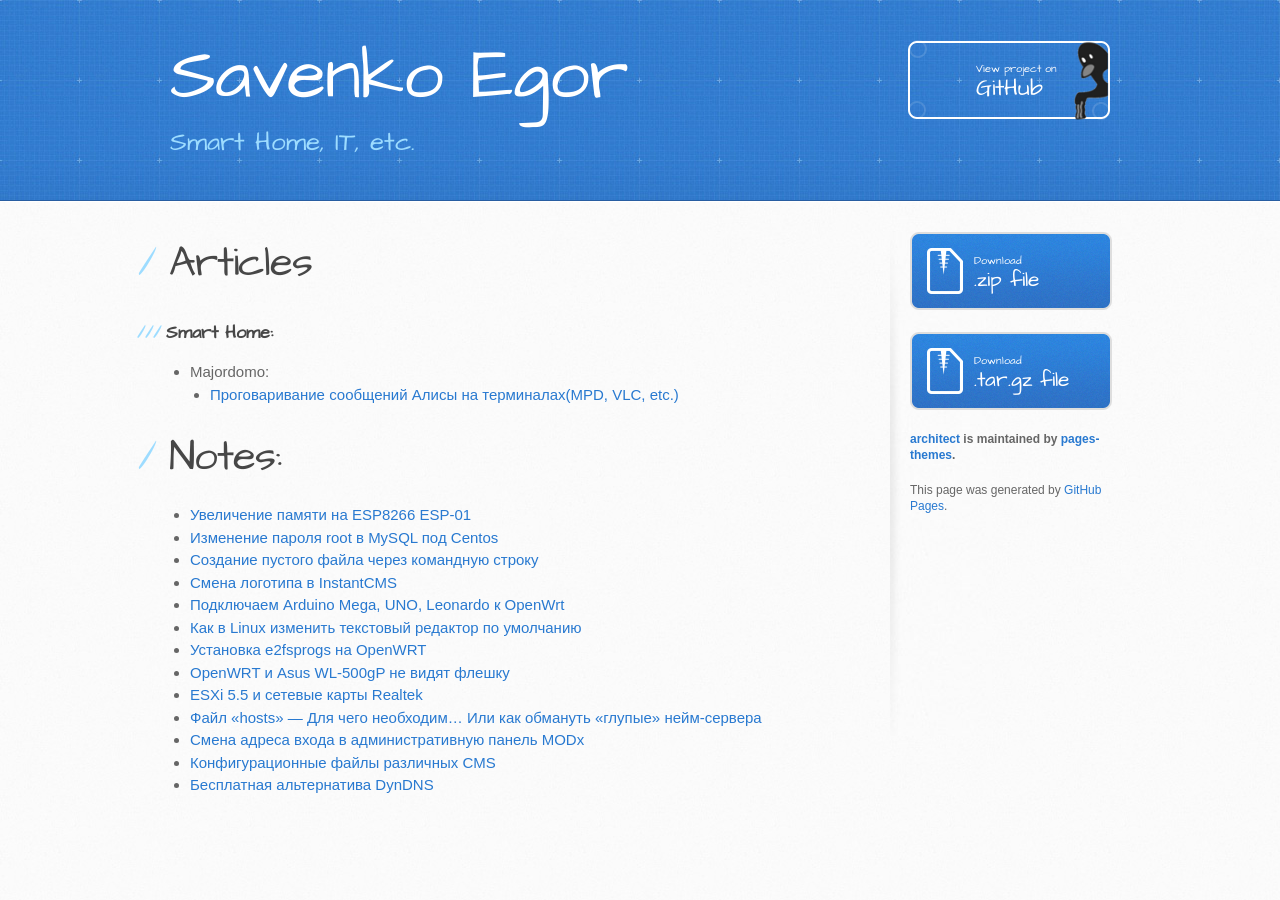
<file: index.html>
<!DOCTYPE html>
<html lang="en-US">
  <head>
  <meta charset='utf-8'>
  <meta http-equiv="X-UA-Compatible" content="chrome=1">
  <link rel="shortcut icon" type="image/x-icon" href="favicon.ico">
  <meta name="viewport" content="width=device-width, initial-scale=1, maximum-scale=1">
  <link href='https://fonts.googleapis.com/css?family=Architects+Daughter' rel='stylesheet' type='text/css'>
  <link rel="stylesheet" href="stylesheets/style.css?v=aa5c3cf3eb3cb76ac712fdf2b5cfe0322f2d9ef8" media="screen" type="text/css">
  <link rel="stylesheet" href="stylesheets/print.css" media="print" type="text/css">

  <!--[if lt IE 9]>
  <script src="//html5shiv.googlecode.com/svn/trunk/html5.js"></script>
  <![endif]-->

  <!-- Begin Jekyll SEO tag v2.3.0 -->
  <title>Egor Savenko GitHub Pages.</title>
  <meta property="og:title" content="Architect theme" />
  <meta property="og:locale" content="en_US" />
  <meta name="description" content="Architect is a theme for GitHub Pages." />
  <meta property="og:description" content="Architect is a theme for GitHub Pages." />
  <link rel="canonical" href="https://pages-themes.github.io/architect/" />
  <meta property="og:url" content="https://pages-themes.github.io/architect/" />
  <meta property="og:site_name" content="Architect theme" />
  <script type="application/ld+json">
  {"name":"Architect theme","description":"Architect is a theme for GitHub Pages.","author":null,"@type":"WebSite","url":"https://pages-themes.github.io/architect/","image":null,"publisher":null,"headline":"Architect theme","dateModified":null,"datePublished":null,"sameAs":null,"mainEntityOfPage":null,"@context":"http://schema.org"}</script>
  <!-- End Jekyll SEO tag -->

  </head>
<body>
    <header>
      <div class="inner">
          <a href="https://savenko.github.io/">
          <h1>Savenko Egor</h1>
        </a>
        <h2>Smart Home, IT, etc.</h2>
          <a href="https://github.com/savenko-egor/savenko.github.io" class="button"><small>View project on</small> GitHub</a>
      </div>
    </header>

    <div id="content-wrapper">
      <div class="inner clearfix">
        <section id="main-content">
          <h1 id="header-1"><a href="#header-1"></a>Articles</h1>
          <h3 id="and-a-nested-list">Smart Home:</h3>
          <ul>
            <li>Majordomo:</li>
            <ul>
              <li><a href="articles/majordomo_mpd_vlc_terminals.html">Проговаривание сообщений Алисы на терминалах(MPD, VLC, etc.)</a></li>
              <!-- <li><a href="#">EXAMPLE</a></li> -->
            </ul>
          </ul>
          <h1 id="header-1"><a href="#header-1"></a>Notes:</h1>
          <ul>
            <li><a href="notes/esp8266_increase_memory.html">Увеличение памяти на ESP8266 ESP-01</a></li>
            <li><a href="notes/root_password_mysql.html">Изменение пароля root в MySQL под Centos</a></li>
            <li><a href="notes/use_dd_util.html">Создание пустого файла через командную строку</a></li>
            <li><a href="notes/instantcms_logo.html">Смена логотипа в InstantCMS</a></li>
            <li><a href="notes/openwrt_arduino.html">Подключаем Arduino Mega, UNO, Leonardo к OpenWrt</a></li>
            <li><a href="notes/default_editor.html">Как в Linux изменить текстовый редактор по умолчанию</a></li>
            <li><a href="notes/openwrt_e2fsprogs.html">Установка e2fsprogs на OpenWRT</a></li>
            <li><a href="notes/openwrt_wl-500gp_usb_flash.html">OpenWRT и Asus WL-500gP не видят флешку</a></li>
            <li><a href="notes/esxi5.5_realtek.html">ESXi 5.5 и сетевые карты Realtek</a></li>
            <li><a href="notes/hosts_file.html">Файл «hosts» — Для чего необходим… Или как обмануть «глупые» нейм-сервера</a></li>
            <li><a href="notes/modx_change_workroom_link.html">Смена адреса входа в административную панель MODx</a></li>
            <li><a href="notes/cms_config_file.html">Конфигурационные файлы различных CMS</a></li>
            <li><a href="notes/dyndns_free.html">Бесплатная альтернатива DynDNS</a></li>
            <!-- <li><a href="#">EXAMPLE</a></li> -->
          </ul>
        </section>

                <aside id="sidebar">
                    <a href="https://github.com/pages-themes/architect/zipball/master" class="button">
                        <small>Download</small>
                        .zip file
                    </a>
                    <a href="https://github.com/pages-themes/architect/tarball/master" class="button">
                        <small>Download</small>
                        .tar.gz file
                    </a>
                    <p class="repo-owner"><a href="https://github.com/pages-themes/architect">architect</a> is maintained by <a href="https://github.com/pages-themes">pages-themes</a>.</p>
                    <p>This page was generated by <a href="https://pages.github.com">GitHub Pages</a>.</p>
                </aside>
            </div>
        </div>
    </body>
</html>
</file>
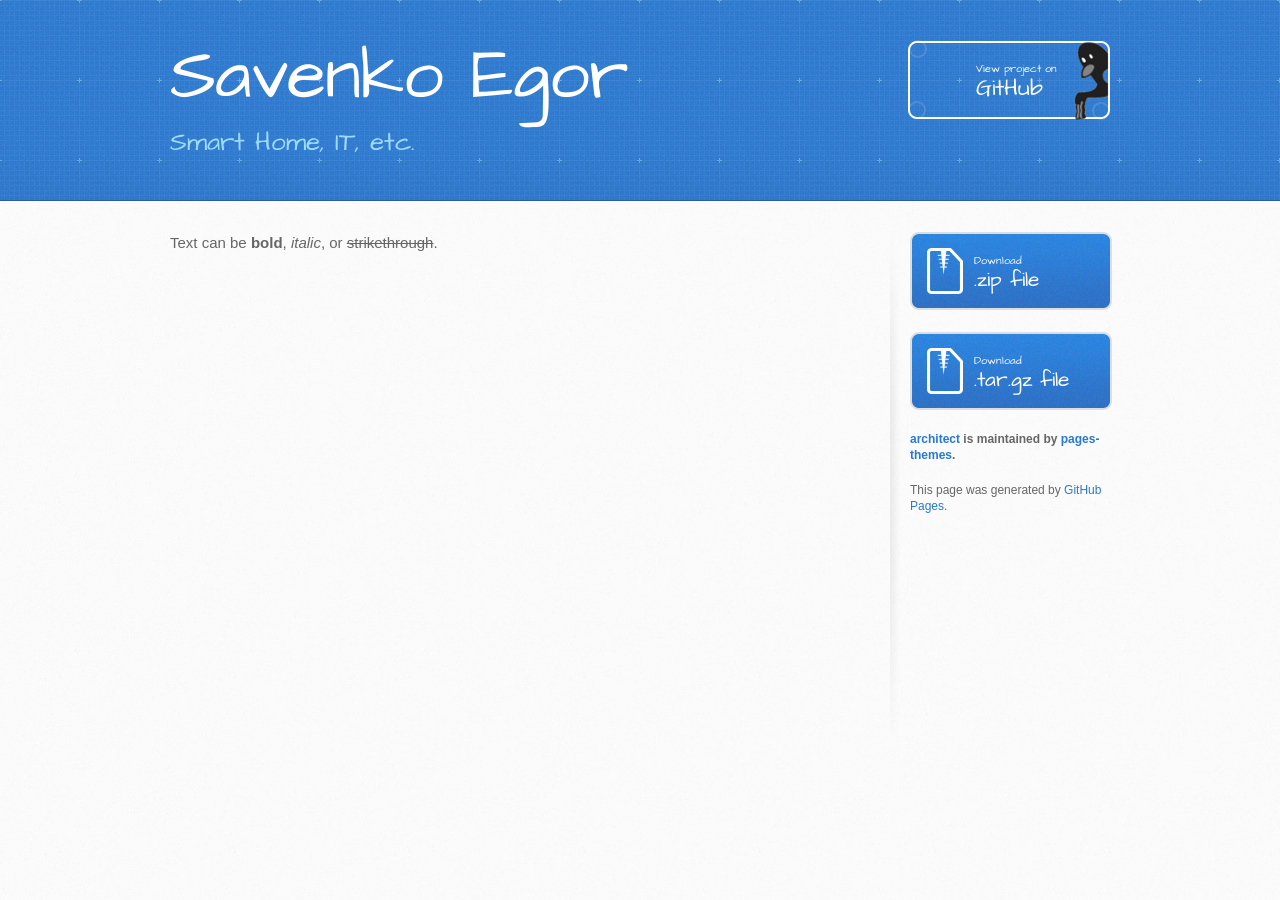
<file: articles/example_article.html>
<!DOCTYPE html>
<html lang="en-US">
    <head>
        <meta charset='utf-8'>
        <meta http-equiv="X-UA-Compatible" content="chrome=1">
        <link rel="shortcut icon" type="image/x-icon" href="../favicon.ico">
        <meta name="viewport" content="width=device-width, initial-scale=1, maximum-scale=1">
        <link href='https://fonts.googleapis.com/css?family=Architects+Daughter' rel='stylesheet' type='text/css'>
        <link rel="stylesheet" href="../stylesheets/style.css?v=aa5c3cf3eb3cb76ac712fdf2b5cfe0322f2d9ef8" media="screen" type="text/css">
        <link rel="stylesheet" href="../stylesheets/print.css" media="print" type="text/css">

        <!--[if lt IE 9]>
        <script src="//html5shiv.googlecode.com/svn/trunk/html5.js"></script>
        <![endif]-->

        <!-- Begin Jekyll SEO tag v2.3.0 -->
        <title>EXAMPLE_TITLE</title>
        <meta property="og:title" content="Architect theme" />
        <meta property="og:locale" content="en_US" />
        <meta name="description" content="Architect is a theme for GitHub Pages." />
        <meta property="og:description" content="Architect is a theme for GitHub Pages." />
        <link rel="canonical" href="https://pages-themes.github.io/architect/" />
        <meta property="og:url" content="https://pages-themes.github.io/architect/" />
        <meta property="og:site_name" content="Architect theme" />
        <script type="application/ld+json">
        {"name":"Architect theme","description":"Architect is a theme for GitHub Pages.","author":null,"@type":"WebSite","url":"https://pages-themes.github.io/architect/","image":null,"publisher":null,"headline":"Architect theme","dateModified":null,"datePublished":null,"sameAs":null,"mainEntityOfPage":null,"@context":"http://schema.org"}</script>
        <!-- End Jekyll SEO tag -->
    </head>
    <body>
        <header>
            <div class="inner">
                <a href="https://savenko.github.io/">
                    <h1>Savenko Egor</h1>
                </a>
                <h2>Smart Home, IT, etc.</h2>
                <a href="https://github.com/savenko-egor/savenko.github.io" class="button"><small>View project on</small> GitHub</a>
            </div>
        </header>

        <div id="content-wrapper">
            <div class="inner clearfix">
                <section id="main-content">
                    <p>Text can be <strong>bold</strong>, <em>italic</em>, or <del>strikethrough</del>.</p>

                </section>
                <aside id="sidebar">
                    <a href="https://github.com/pages-themes/architect/zipball/master" class="button">
                        <small>Download</small>
                        .zip file
                    </a>
                    <a href="https://github.com/pages-themes/architect/tarball/master" class="button">
                        <small>Download</small>
                        .tar.gz file
                    </a>
                    <p class="repo-owner"><a href="https://github.com/pages-themes/architect">architect</a> is maintained by <a href="https://github.com/pages-themes">pages-themes</a>.</p>
                    <p>This page was generated by <a href="https://pages.github.com">GitHub Pages</a>.</p>
                </aside>
            </div>
        </div>
    </body>
</html>
</file>
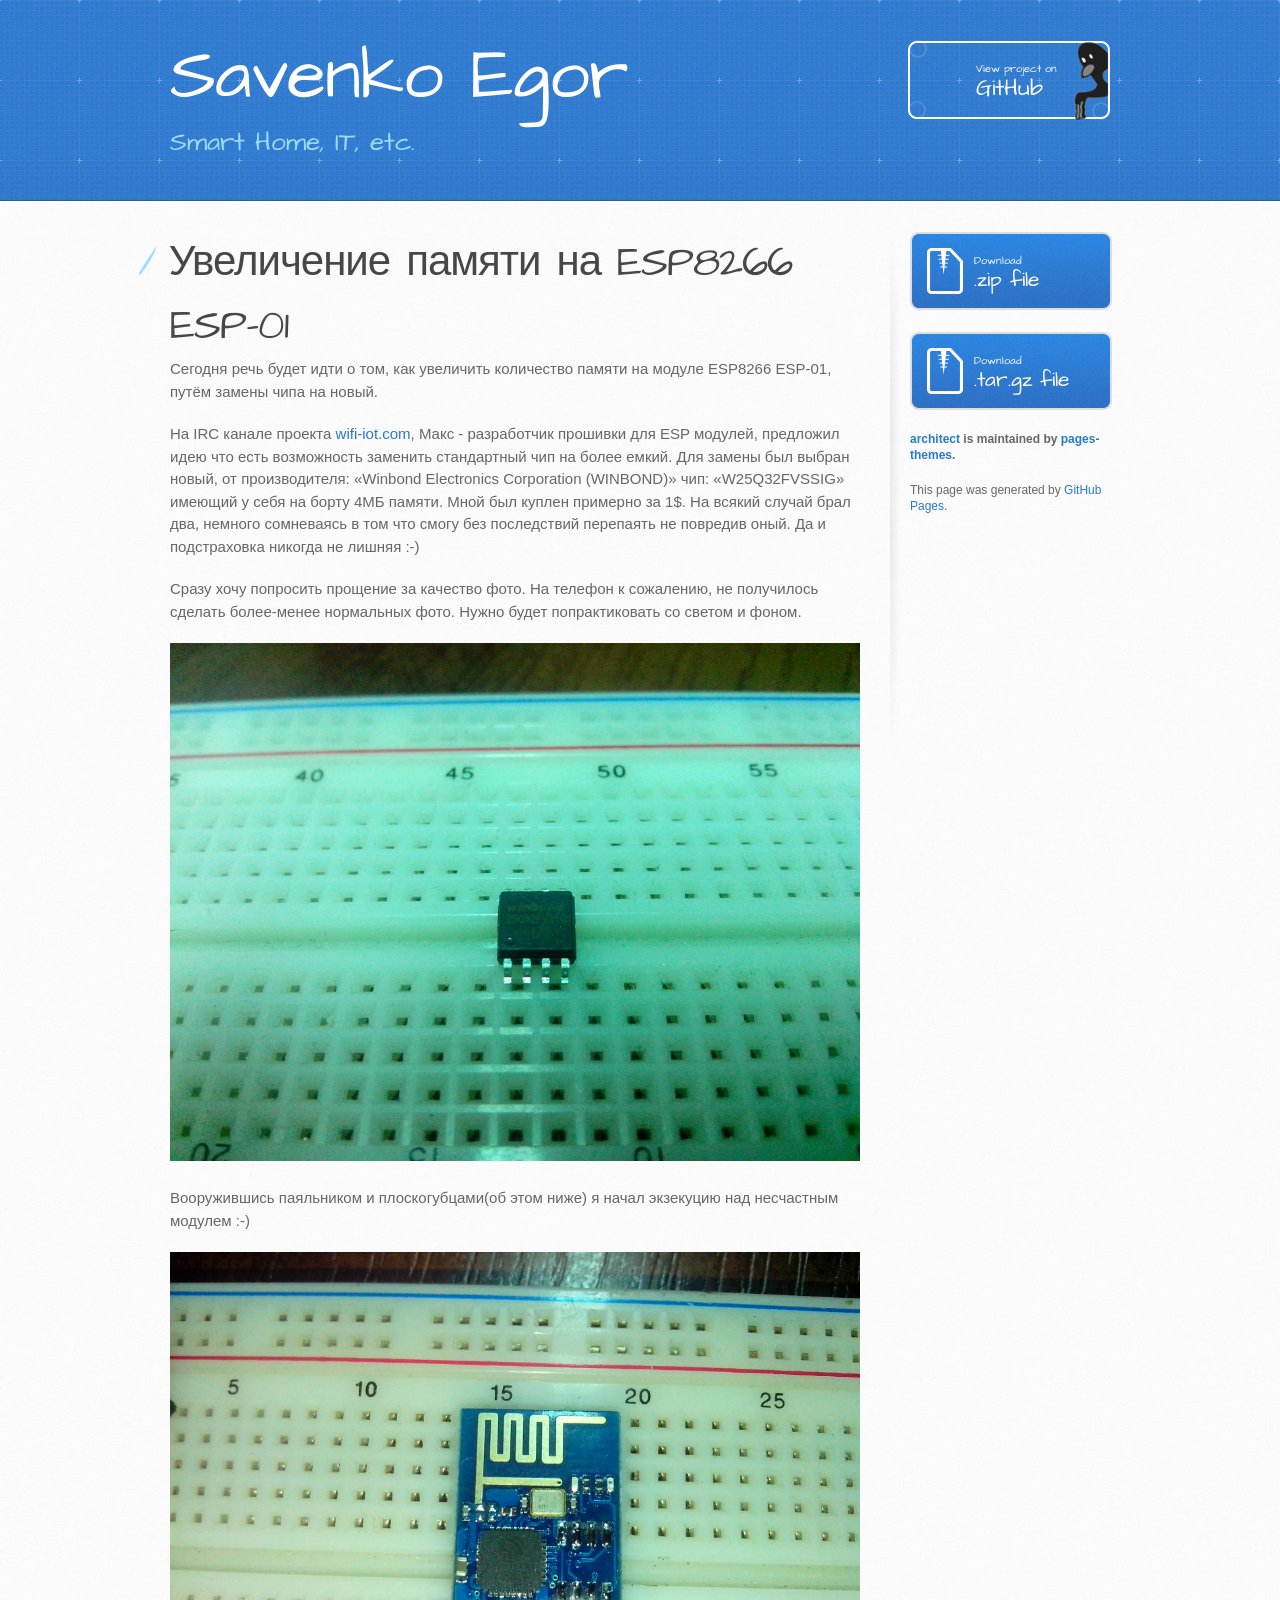
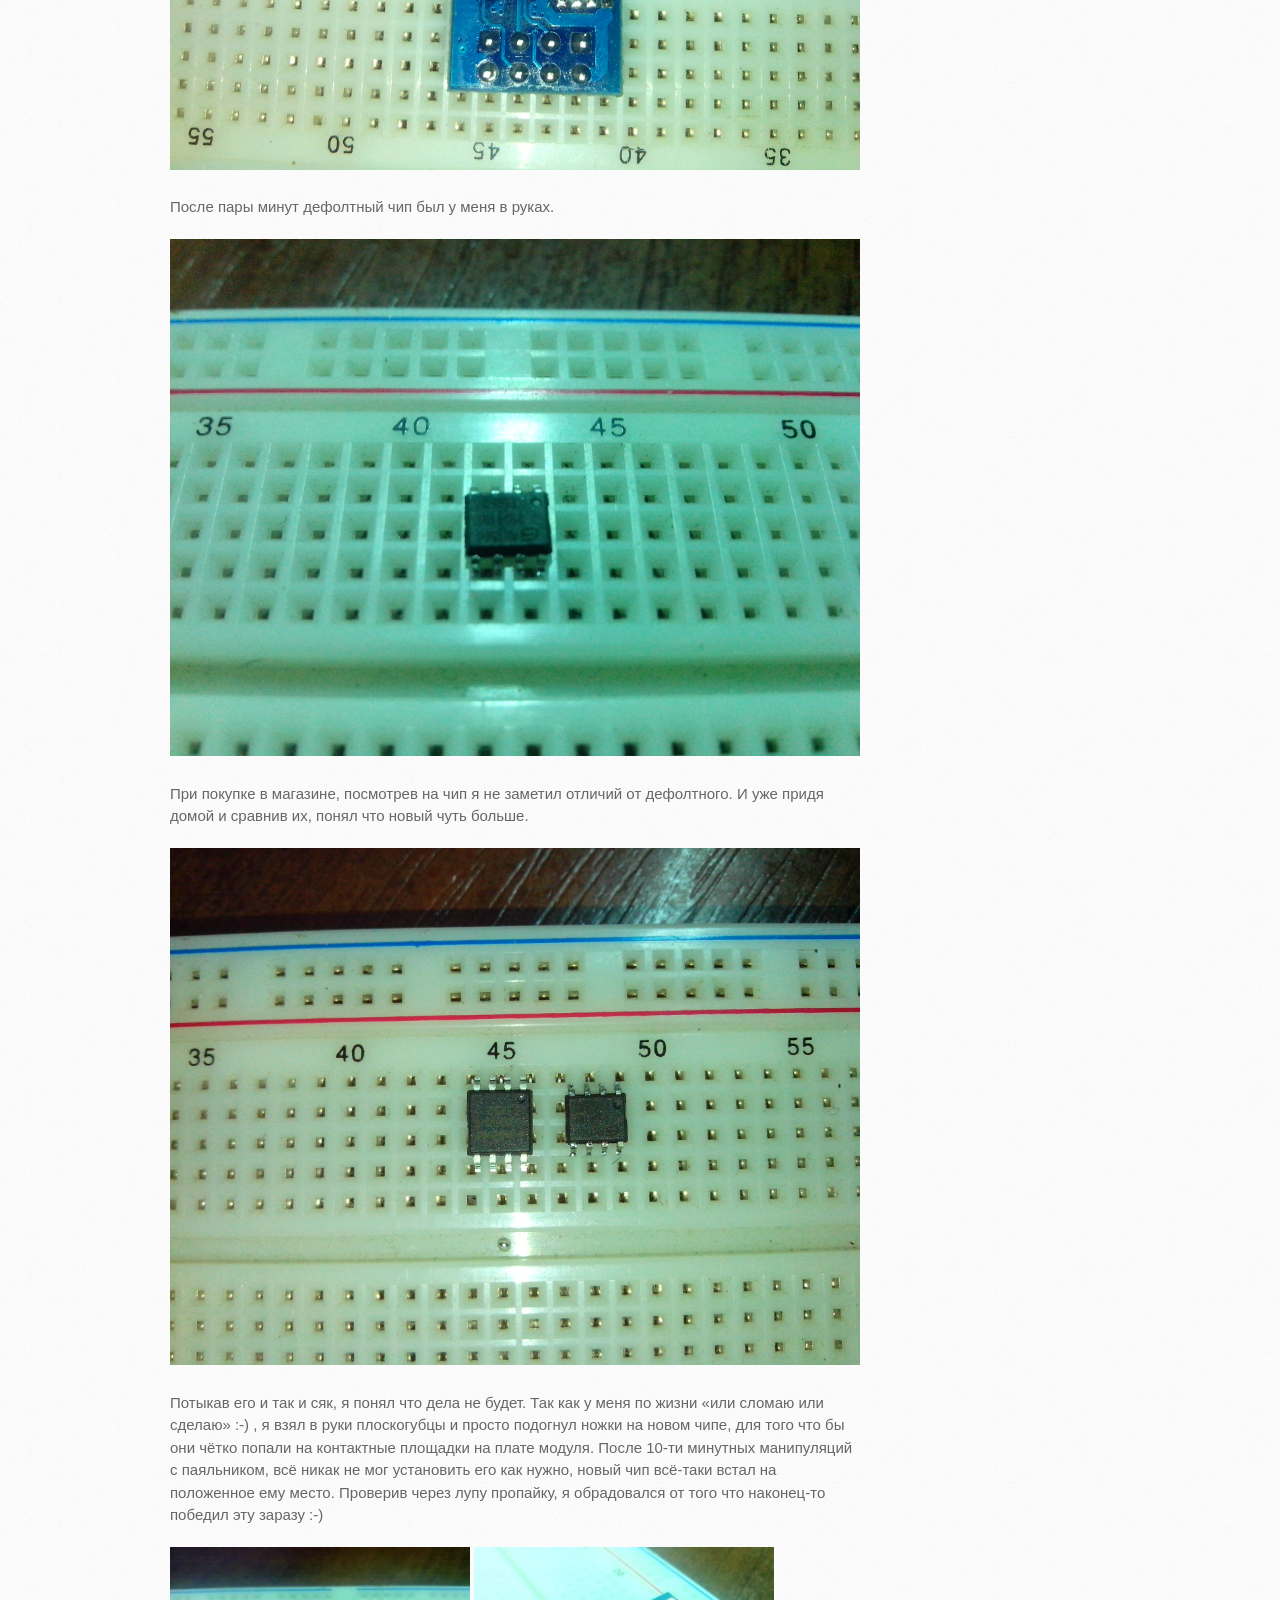
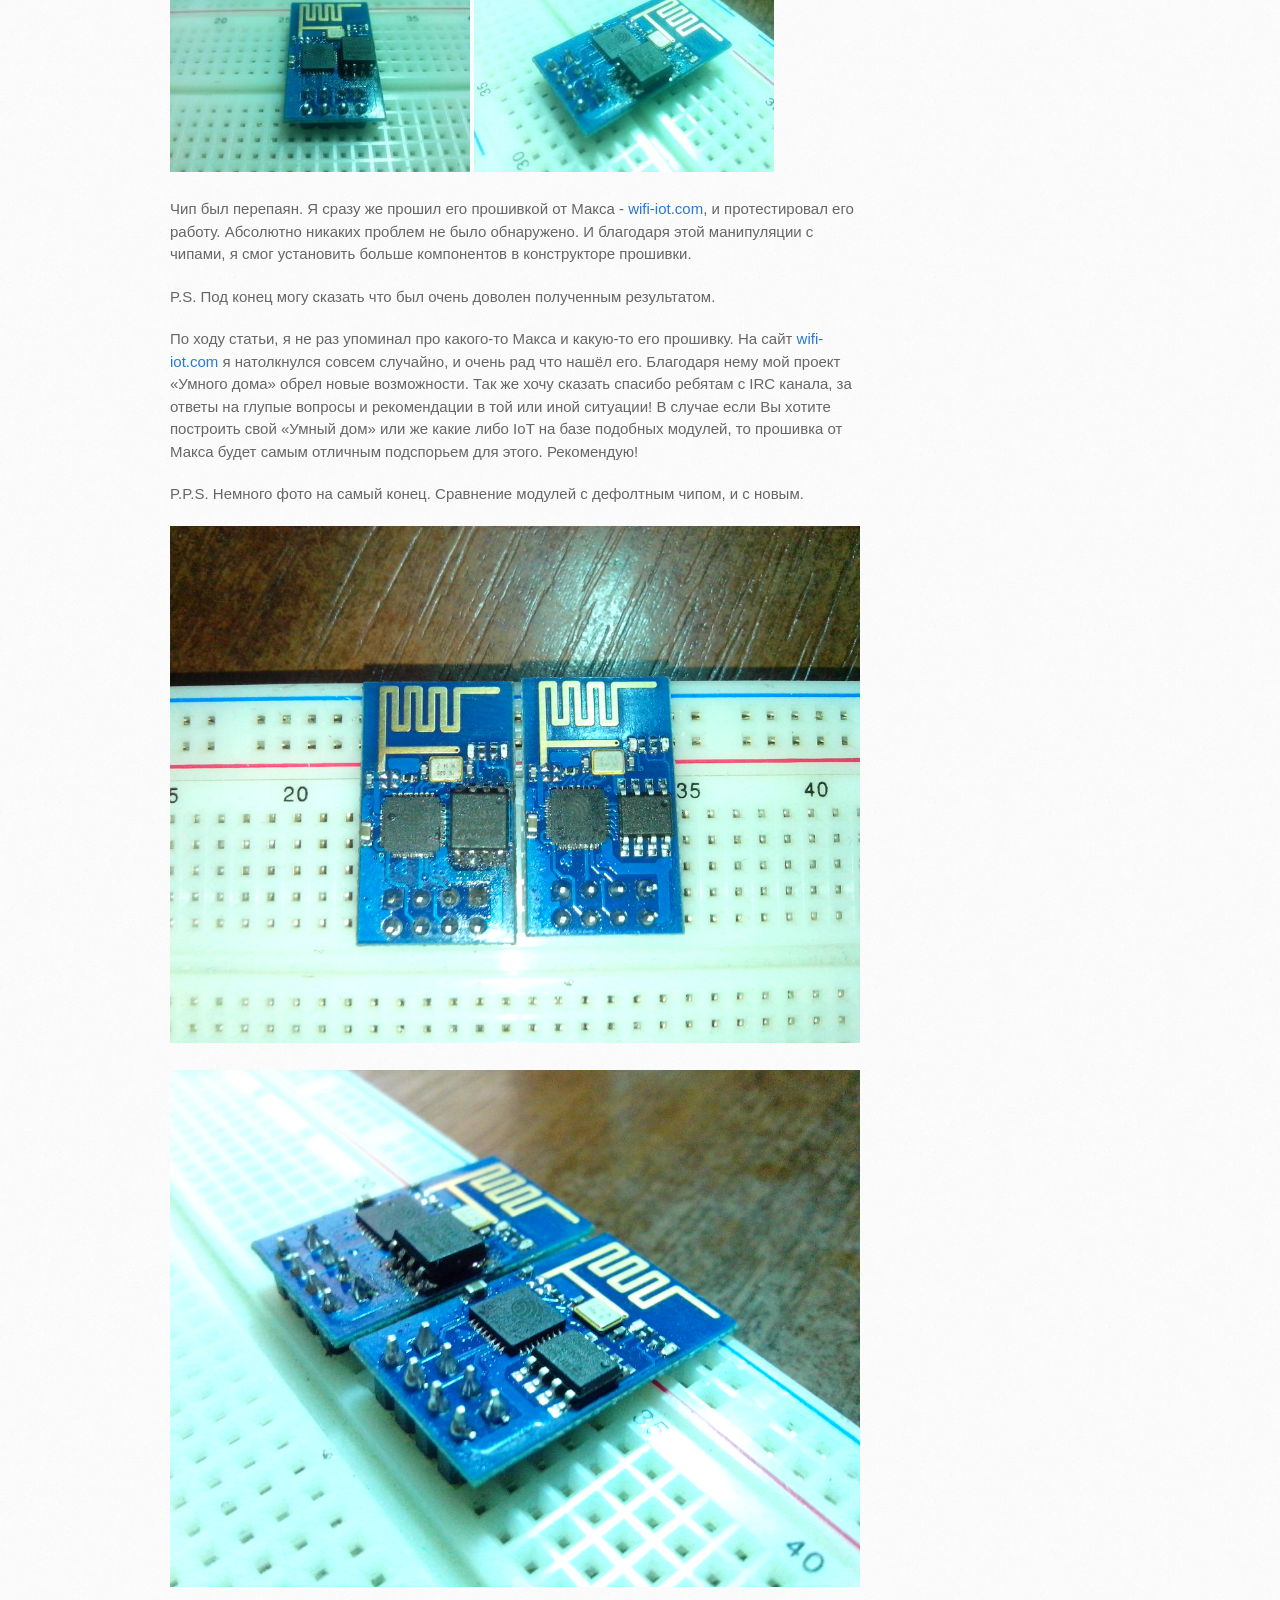
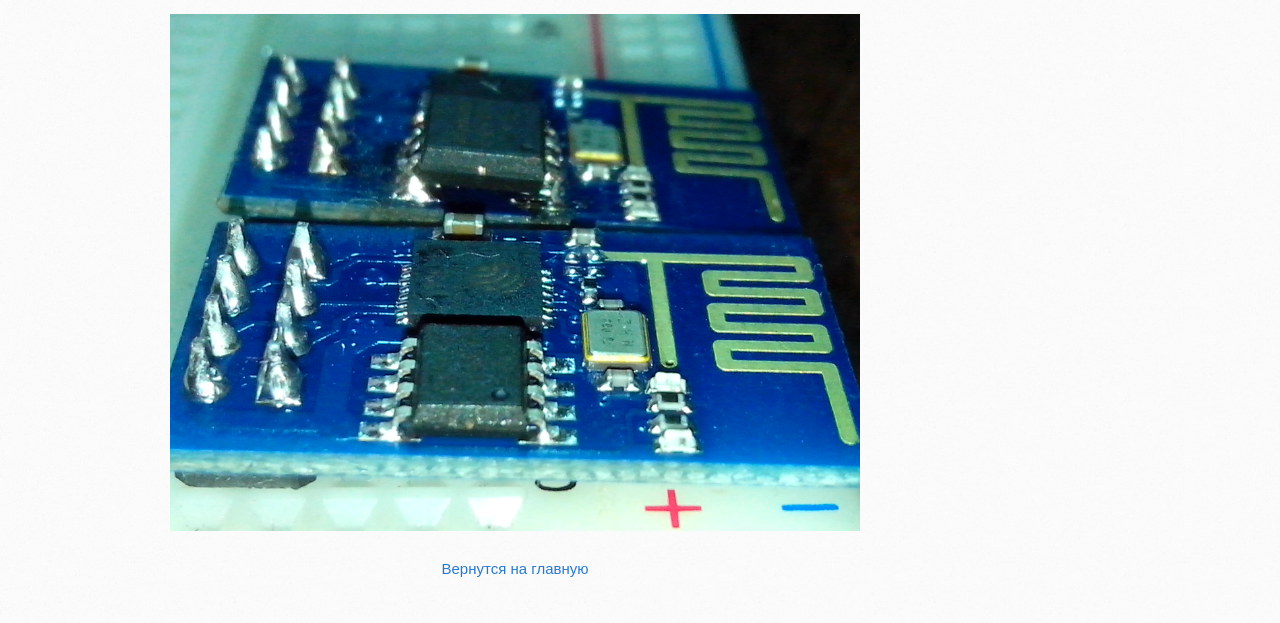
<file: notes/esp8266_increase_memory.html>
<!DOCTYPE html>
<html lang="en-US">
    <head>
        <meta charset='utf-8'>
        <meta http-equiv="X-UA-Compatible" content="chrome=1">
        <link rel="shortcut icon" type="image/x-icon" href="../favicon.ico">
        <meta name="viewport" content="width=device-width, initial-scale=1, maximum-scale=1">
        <link href='https://fonts.googleapis.com/css?family=Architects+Daughter' rel='stylesheet' type='text/css'>
        <link rel="stylesheet" href="../stylesheets/style.css?v=aa5c3cf3eb3cb76ac712fdf2b5cfe0322f2d9ef8" media="screen" type="text/css">
        <link rel="stylesheet" href="../stylesheets/print.css" media="print" type="text/css">

        <!--[if lt IE 9]>
        <script src="//html5shiv.googlecode.com/svn/trunk/html5.js"></script>
        <![endif]-->

        <!-- Begin Jekyll SEO tag v2.3.0 -->
        <title>Увеличение памяти на ESP8266 ESP-01</title>
        <meta property="og:title" content="Architect theme" />
        <meta property="og:locale" content="en_US" />
        <meta name="description" content="Architect is a theme for GitHub Pages." />
        <meta property="og:description" content="Architect is a theme for GitHub Pages." />
        <link rel="canonical" href="https://pages-themes.github.io/architect/" />
        <meta property="og:url" content="https://pages-themes.github.io/architect/" />
        <meta property="og:site_name" content="Architect theme" />
        <script type="application/ld+json">
        {"name":"Architect theme","description":"Architect is a theme for GitHub Pages.","author":null,"@type":"WebSite","url":"https://pages-themes.github.io/architect/","image":null,"publisher":null,"headline":"Architect theme","dateModified":null,"datePublished":null,"sameAs":null,"mainEntityOfPage":null,"@context":"http://schema.org"}</script>
        <!-- End Jekyll SEO tag -->
    </head>
    <body>
        <header>
        <div class="inner">
            <a href="https://savenko.github.io/">
                <h1>Savenko Egor</h1>
            </a>
            <h2>Smart Home, IT, etc.</h2>
            <a href="https://github.com/savenko-egor/savenko.github.io" class="button"><small>View project on</small> GitHub</a>
        </div>
        </header>

        <div id="content-wrapper">
            <div class="inner clearfix">
                <section id="main-content">
                    <h1 id="header-1"><a href="#header-1"></a>Увеличение памяти на ESP8266 ESP-01</h1>

                    <p>Сегодня речь будет идти о том, как увеличить количество памяти на модуле ESP8266 ESP-01, путём замены чипа на новый.</p>
                    <p>На IRC канале проекта <a href="https://wifi-iot.com/p/main/">wifi-iot.com</a>, Макс - разработчик прошивки для ESP модулей, предложил идею что есть возможность заменить стандартный чип на более емкий. Для замены был выбран новый, от производителя: «Winbond Electronics Corporation (WINBOND)» чип: «W25Q32FVSSIG» имеющий у себя на борту 4МБ памяти. Мной был куплен примерно за 1$. На всякий случай брал два, немного сомневаясь в том что смогу без последствий перепаять не повредив оный. Да и подстраховка никогда не лишняя :-)</p>
                    <p>Сразу хочу попросить прощение за качество фото. На телефон к сожалению, не получилось сделать более-менее нормальных фото. Нужно будет попрактиковать со светом и фоном.</p>
                    <p><img src="../images/notes/esp8266_increase_memory/IMG_20150609_125717.jpg" alt="" /></p>
                    <p>Вооружившись паяльником и плоскогубцами(об этом ниже) я начал экзекуцию над несчастным модулем :-)</p>
                    <p><img src="../images/notes/esp8266_increase_memory/IMG_20150609_130021.jpg" alt="" /></p>
                    <p>После пары минут дефолтный чип был у меня в руках.</p>
                    <p><img src="../images/notes/esp8266_increase_memory/IMG_20150609_130035.jpg" alt="" /></p>
                    <p>При покупке в магазине, посмотрев на чип я не заметил отличий от дефолтного. И уже придя домой и сравнив их, понял что новый чуть больше.</p>
                    <p><img src="../images/notes/esp8266_increase_memory/IMG_20150609_134556.jpg" alt="" /></p>
                    <p>Потыкав его и так и сяк, я понял что дела не будет. Так как у меня по жизни «или сломаю или сделаю» :-) , я взял в руки плоскогубцы и просто подогнул ножки на новом чипе, для того что бы они чётко попали на контактные площадки на плате модуля. После 10-ти минутных манипуляций с паяльником, всё никак не мог установить его как нужно, новый чип всё-таки встал на положенное ему место. Проверив через лупу пропайку, я обрадовался от того что наконец-то победил эту заразу :-)</p>
                    <p><img src="../images/notes/esp8266_increase_memory/IMG_20150609_134331.jpg" alt="" />
                    <img src="../images/notes/esp8266_increase_memory/IMG_20150609_134359.jpg" alt="" /></p>
                    <p>Чип был перепаян. Я сразу же прошил его прошивкой от Макса - <a href="https://wifi-iot.com/p/main/">wifi-iot.com</a>, и протестировал его работу. Абсолютно никаких проблем не было обнаружено. И благодаря этой манипуляции с чипами, я смог установить больше компонентов в конструкторе прошивки.</p>
                    <p>P.S. Под конец могу сказать что был очень доволен полученным результатом.</p>
                    <p>По ходу статьи, я не раз упоминал про какого-то Макса и какую-то его прошивку. На сайт <a href="https://wifi-iot.com/p/main/">wifi-iot.com</a> я натолкнулся совсем случайно, и очень рад что нашёл его. Благодаря нему мой проект «Умного дома» обрел новые возможности. Так же хочу сказать спасибо ребятам с IRC канала, за ответы на глупые вопросы и рекомендации в той или иной ситуации! В случае если Вы хотите построить свой «Умный дом» или же какие либо IoT на базе подобных модулей, то прошивка от Макса будет самым отличным подспорьем для этого. Рекомендую!</p>
                    <p>P.P.S. Немного фото на самый конец. Сравнение модулей с дефолтным чипом, и с новым.</p>
                    <p><img src="../images/notes/esp8266_increase_memory/IMG_20150609_134647.jpg" alt="" /></p>
                    <p><img src="../images/notes/esp8266_increase_memory/IMG_20150609_134704.jpg" alt="" /></p>
                    <p><img src="../images/notes/esp8266_increase_memory/IMG_20150609_134752.jpg" alt="" /></p>
                    <center><p><a href="/">Вернутся на главную</a></p></center>
                </section>

                <aside id="sidebar">
                    <a href="https://github.com/pages-themes/architect/zipball/master" class="button">
                    <small>Download</small>
                    .zip file
                    </a>
                    <a href="https://github.com/pages-themes/architect/tarball/master" class="button">
                    <small>Download</small>
                    .tar.gz file
                    </a>
                    <p class="repo-owner"><a href="https://github.com/pages-themes/architect">architect</a> is maintained by <a href="https://github.com/pages-themes">pages-themes</a>.</p>
                <p>This page was generated by <a href="https://pages.github.com">GitHub Pages</a>.</p>
                </aside>
            </div>
        </div>    
  </body>
</html>
</file>
<file: stylesheets/print.css>
html, body, div, span, applet, object, iframe,
h1, h2, h3, h4, h5, h6, p, blockquote, pre,
a, abbr, acronym, address, big, cite, code,
del, dfn, em, img, ins, kbd, q, s, samp,
small, strike, strong, sub, sup, tt, var,
b, u, i, center,
dl, dt, dd, ol, ul, li,
fieldset, form, label, legend,
table, caption, tbody, tfoot, thead, tr, th, td,
article, aside, canvas, details, embed,
figure, figcaption, footer, header, hgroup,
menu, nav, output, ruby, section, summary,
time, mark, audio, video {
  padding: 0;
  margin: 0;
  font: inherit;
  font-size: 100%;
  vertical-align: baseline;
  border: 0;
}
/* HTML5 display-role reset for older browsers */
article, aside, details, figcaption, figure,
footer, header, hgroup, menu, nav, section {
  display: block;
}
body {
  line-height: 1;
}
ol, ul {
  list-style: none;
}
blockquote, q {
  quotes: none;
}
blockquote:before, blockquote:after,
q:before, q:after {
  content: '';
  content: none;
}
table {
  border-spacing: 0;
  border-collapse: collapse;
}
body {
  font-family: 'Helvetica Neue', Helvetica, Arial, serif;
  font-size: 13px;
  line-height: 1.5;
  color: #000;
}

a {
  font-weight: bold;
  color: #d5000d;
}

header {
  padding-top: 35px;
  padding-bottom: 10px;
}

header h1 {
  font-size: 48px;
  font-weight: bold;
  line-height: 1.2;
  color: #303030;
  letter-spacing: -1px;
}

header h2 {
  font-size: 24px;
  font-weight: normal;
  line-height: 1.3;
  color: #aaa;
  letter-spacing: -1px;
}
#downloads {
  display: none;
}
#main_content {
  padding-top: 20px;
}

code, pre {
  margin-bottom: 30px;
  font-family: Monaco, "Bitstream Vera Sans Mono", "Lucida Console", Terminal;
  font-size: 12px;
  color: #222;
}

code {
  padding: 0 3px;
}

pre {
  padding: 20px;
  overflow: auto;
  border: solid 1px #ddd;
}
pre code {
  padding: 0;
}

ul, ol, dl {
  margin-bottom: 20px;
}


/* COMMON STYLES */

table {
  width: 100%;
  border: 1px solid #ebebeb;
}

th {
  font-weight: 500;
}

td {
  font-weight: 300;
  text-align: center;
  border: 1px solid #ebebeb;
}

form {
  padding: 20px;
  background: #f2f2f2;

}


/* GENERAL ELEMENT TYPE STYLES */

h1 {
  font-size: 2.8em;
}

h2 {
  margin-bottom: 8px;
  font-size: 22px;
  font-weight: bold;
  color: #303030;
}

h3 {
  margin-bottom: 8px;
  font-size: 18px;
  font-weight: bold;
  color: #d5000d;
}

h4 {
  font-size: 16px;
  font-weight: bold;
  color: #303030;
}

h5 {
  font-size: 1em;
  color: #303030;
}

h6 {
  font-size: .8em;
  color: #303030;
}

p {
  margin-bottom: 20px;
  font-weight: 300;
}

a {
  text-decoration: none;
}

p a {
  font-weight: 400;
}

blockquote {
  padding: 0 0 0 30px;
  margin-bottom: 20px;
  font-size: 1.6em;
  border-left: 10px solid #e9e9e9;
}

ul li {
  padding-left: 20px;
  list-style-position: inside;
  list-style: disc;
}

ol li {
  padding-left: 3px;
  list-style-position: inside;
  list-style: decimal;
}

dl dd {
  font-style: italic;
  font-weight: 100;
}

footer {
  padding-top: 20px;
  padding-bottom: 30px;
  margin-top: 40px;
  font-size: 13px;
  color: #aaa;
}

footer a {
  color: #666;
}

/* MISC */
.clearfix:after {
  display: block;
  height: 0;
  clear: both;
  visibility: hidden;
  content: '.';
}

.clearfix {display: inline-block;}
* html .clearfix {height: 1%;}
.clearfix {display: block;}
</file>
<file: stylesheets/style.css>
/*! normalize.css v3.0.2 | MIT License | git.io/normalize */html{font-family:sans-serif;-ms-text-size-adjust:100%;-webkit-text-size-adjust:100%}body{margin:0}article,aside,details,figcaption,figure,footer,header,hgroup,main,menu,nav,section,summary{display:block}audio,canvas,progress,video{display:inline-block;vertical-align:baseline}audio:not([controls]){display:none;height:0}[hidden],template{display:none}a{background-color:transparent}a:active,a:hover{outline:0}abbr[title]{border-bottom:1px dotted}b,strong{font-weight:bold}dfn{font-style:italic}h1{font-size:2em;margin:0.67em 0}mark{background:#ff0;color:#000}small{font-size:80%}sub,sup{font-size:75%;line-height:0;position:relative;vertical-align:baseline}sup{top:-0.5em}sub{bottom:-0.25em}img{border:0}svg:not(:root){overflow:hidden}figure{margin:1em 40px}hr{box-sizing:content-box;height:0}pre{overflow:auto}code,kbd,pre,samp{font-family:monospace, monospace;font-size:1em}button,input,optgroup,select,textarea{color:inherit;font:inherit;margin:0}button{overflow:visible}button,select{text-transform:none}button,html input[type="button"],input[type="reset"],input[type="submit"]{-webkit-appearance:button;cursor:pointer}button[disabled],html input[disabled]{cursor:default}button::-moz-focus-inner,input::-moz-focus-inner{border:0;padding:0}input{line-height:normal}input[type="checkbox"],input[type="radio"]{box-sizing:border-box;padding:0}input[type="number"]::-webkit-inner-spin-button,input[type="number"]::-webkit-outer-spin-button{height:auto}input[type="search"]{-webkit-appearance:textfield;box-sizing:content-box}input[type="search"]::-webkit-search-cancel-button,input[type="search"]::-webkit-search-decoration{-webkit-appearance:none}fieldset{border:1px solid #c0c0c0;margin:0 2px;padding:0.35em 0.625em 0.75em}legend{border:0;padding:0}textarea{overflow:auto}optgroup{font-weight:bold}table{border-collapse:collapse;border-spacing:0}td,th{padding:0}.highlight table td{padding:5px}.highlight table pre{margin:0}.highlight .cm{color:#999988;font-style:italic}.highlight .cp{color:#999999;font-weight:bold}.highlight .c1{color:#999988;font-style:italic}.highlight .cs{color:#999999;font-weight:bold;font-style:italic}.highlight .c,.highlight .cd{color:#999988;font-style:italic}.highlight .err{color:#a61717;background-color:#e3d2d2}.highlight .gd{color:#000000;background-color:#ffdddd}.highlight .ge{color:#000000;font-style:italic}.highlight .gr{color:#aa0000}.highlight .gh{color:#999999}.highlight .gi{color:#000000;background-color:#ddffdd}.highlight .go{color:#888888}.highlight .gp{color:#555555}.highlight .gs{font-weight:bold}.highlight .gu{color:#aaaaaa}.highlight .gt{color:#aa0000}.highlight .kc{color:#000000;font-weight:bold}.highlight .kd{color:#000000;font-weight:bold}.highlight .kn{color:#000000;font-weight:bold}.highlight .kp{color:#000000;font-weight:bold}.highlight .kr{color:#000000;font-weight:bold}.highlight .kt{color:#445588;font-weight:bold}.highlight .k,.highlight .kv{color:#000000;font-weight:bold}.highlight .mf{color:#009999}.highlight .mh{color:#009999}.highlight .il{color:#009999}.highlight .mi{color:#009999}.highlight .mo{color:#009999}.highlight .m,.highlight .mb,.highlight .mx{color:#009999}.highlight .sb{color:#d14}.highlight .sc{color:#d14}.highlight .sd{color:#d14}.highlight .s2{color:#d14}.highlight .se{color:#d14}.highlight .sh{color:#d14}.highlight .si{color:#d14}.highlight .sx{color:#d14}.highlight .sr{color:#009926}.highlight .s1{color:#d14}.highlight .ss{color:#990073}.highlight .s{color:#d14}.highlight .na{color:#008080}.highlight .bp{color:#999999}.highlight .nb{color:#0086B3}.highlight .nc{color:#445588;font-weight:bold}.highlight .no{color:#008080}.highlight .nd{color:#3c5d5d;font-weight:bold}.highlight .ni{color:#800080}.highlight .ne{color:#990000;font-weight:bold}.highlight .nf{color:#990000;font-weight:bold}.highlight .nl{color:#990000;font-weight:bold}.highlight .nn{color:#555555}.highlight .nt{color:#000080}.highlight .vc{color:#008080}.highlight .vg{color:#008080}.highlight .vi{color:#008080}.highlight .nv{color:#008080}.highlight .ow{color:#000000;font-weight:bold}.highlight .o{color:#000000;font-weight:bold}.highlight .w{color:#bbbbbb}.highlight{background-color:#f8f8f8}body{font-family:'Helvetica Neue', Helvetica, Arial, serif;font-size:15px;font-weight:400;line-height:1.5;color:#666;background:#fafafa url(../images/body-bg.jpg) 0 0 repeat}p{margin-top:0}a{color:#2879d0}a:hover{color:#2268b2}header{padding-top:40px;padding-bottom:40px;font-family:'Architects Daughter', 'Helvetica Neue', Helvetica, Arial, serif;background:#2e7bcf url(../images/header-bg.jpg) 0 0 repeat-x;border-bottom:solid 1px #275da1}header h1{width:540px;margin-top:0;margin-bottom:0.2em;font-size:72px;font-weight:normal;line-height:1;color:#fff;letter-spacing:-1px}header h2{width:540px;margin-top:0;margin-bottom:0;font-size:26px;font-weight:normal;line-height:1.3;color:#9ddcff;letter-spacing:0}.inner{position:relative;width:940px;margin:0 auto}#content-wrapper{padding-top:30px;border-top:solid 1px #fff}#main-content{float:left;width:690px}#main-content img{max-width:100%}aside#sidebar{float:right;width:200px;min-height:504px;padding-left:20px;font-size:12px;line-height:1.3;background:transparent url(../images/sidebar-bg.jpg) 0 0 no-repeat}aside#sidebar p.repo-owner,aside#sidebar p.repo-owner a{font-weight:bold}#downloads{margin-bottom:40px}a.button{width:134px;height:58px;padding-top:22px;padding-left:68px;font-family:'Architects Daughter', 'Helvetica Neue', Helvetica, Arial, serif;font-size:23px;line-height:1.2;color:#fff}a.button small{display:block;font-size:11px}header a.button{position:absolute;top:0;right:0;background:transparent url(../images/github-button.png) 0 0 no-repeat}aside a.button{display:block;width:138px;padding-left:64px;margin-bottom:20px;font-size:21px;background:transparent url(../images/download-button.png) 0 0 no-repeat}code,pre{margin-bottom:30px;font-family:Monaco, "Bitstream Vera Sans Mono", "Lucida Console", Terminal, monospace;font-size:13px;color:#222}code{padding:0 3px;background-color:#f2f8fc;border:solid 1px #dbe7f3}pre{padding:20px;overflow:auto;text-shadow:none;background:#fff;border:solid 1px #f2f2f2}pre code{padding:0;color:#2879d0;background-color:#fff;border:none}ul,ol,dl{margin-bottom:20px}hr{height:0;margin-top:1em;margin-bottom:1em;border:0;border-top:solid 1px #ddd}table{width:100%;border:1px solid #ebebeb}th{font-weight:500}td{font-weight:300;text-align:center;border:1px solid #ebebeb}form{padding:20px;background:#f2f2f2}#main-content h1{margin-top:0;margin-bottom:0;font-family:'Architects Daughter', 'Helvetica Neue', Helvetica, Arial, serif;font-size:2.8em;font-weight:normal;color:#474747;text-indent:6px;letter-spacing:-1px}#main-content h1:before{padding-right:0.3em;margin-left:-0.9em;color:#9ddcff;content:"/"}#main-content h2{margin-bottom:8px;font-family:'Architects Daughter', 'Helvetica Neue', Helvetica, Arial, serif;font-size:22px;font-weight:bold;color:#474747;text-indent:4px}#main-content h2:before{padding-right:0.3em;margin-left:-1.5em;content:"//";color:#9ddcff}#main-content h3{margin-top:24px;margin-bottom:8px;font-family:'Architects Daughter', 'Helvetica Neue', Helvetica, Arial, serif;font-size:18px;font-weight:bold;color:#474747;text-indent:3px}#main-content h3:before{padding-right:0.3em;margin-left:-2em;content:"///";color:#9ddcff}#main-content h4{margin-bottom:8px;font-family:'Architects Daughter', 'Helvetica Neue', Helvetica, Arial, serif;font-size:15px;font-weight:bold;color:#474747;text-indent:3px}h4:before{padding-right:0.3em;margin-left:-2.8em;content:"////";color:#9ddcff}#main-content h5{margin-bottom:8px;font-family:'Architects Daughter', 'Helvetica Neue', Helvetica, Arial, serif;font-size:14px;color:#474747;text-indent:3px}h5:before{padding-right:0.3em;margin-left:-3.2em;content:"/////";color:#9ddcff}#main-content h6{margin-bottom:8px;font-family:'Architects Daughter', 'Helvetica Neue', Helvetica, Arial, serif;font-size:.8em;color:#474747;text-indent:3px}h6:before{padding-right:0.3em;margin-left:-3.7em;content:"//////";color:#9ddcff}p{margin-bottom:20px}a{text-decoration:none}p a{font-weight:400}blockquote{padding:0 0 0 30px;margin-bottom:20px;font-size:15px;border-left:10px solid #e9e9e9}ul{list-style-position:inside;list-style:disc;padding-left:20px}ol{list-style-position:inside;list-style:decimal;padding-left:3px}dl dd{font-style:italic;font-weight:100}footer{padding-top:20px;padding-bottom:30px;margin-top:40px;font-size:13px;color:#aaa}footer a{color:#666}footer a:hover{color:#444}.clearfix:after{display:block;height:0;clear:both;visibility:hidden;content:'.'}.clearfix{display:inline-block}* html .clearfix{height:1%}.clearfix{display:block}@media only screen and (min-width: 768px) and (max-width: 959px){.inner{width:740px}header h1,header h2{width:340px}header h1{font-size:60px}header h2{font-size:30px}#main-content{width:490px}#main-content h1:before,#main-content h2:before,#main-content h3:before,#main-content h4:before,#main-content h5:before,#main-content h6:before{padding-right:0;margin-left:0;content:none}}@media only screen and (max-width: 767px){.inner{width:93%}header{padding:20px 0}header .inner{position:relative}header h1,header h2{width:100%}header h1{font-size:48px}header h2{font-size:24px}header a.button{position:relative;display:inline-block;width:auto;height:auto;padding:5px 10px;margin-top:15px;font-size:13px;line-height:1;color:#2879d0;text-align:center;background-color:#9ddcff;background-image:none;border-radius:5px;-moz-border-radius:5px;-webkit-border-radius:5px}header a.button small{display:inline;font-size:13px}#main-content,aside#sidebar{float:none;width:100% !important}aside#sidebar{min-height:0;padding:20px 0;margin-top:20px;background-image:none;border-top:solid 1px #ddd}aside#sidebar a.button{display:none}#main-content h1:before,#main-content h2:before,#main-content h3:before,#main-content h4:before,#main-content h5:before,#main-content h6:before{padding-right:0;margin-left:0;content:none}}
</file>
